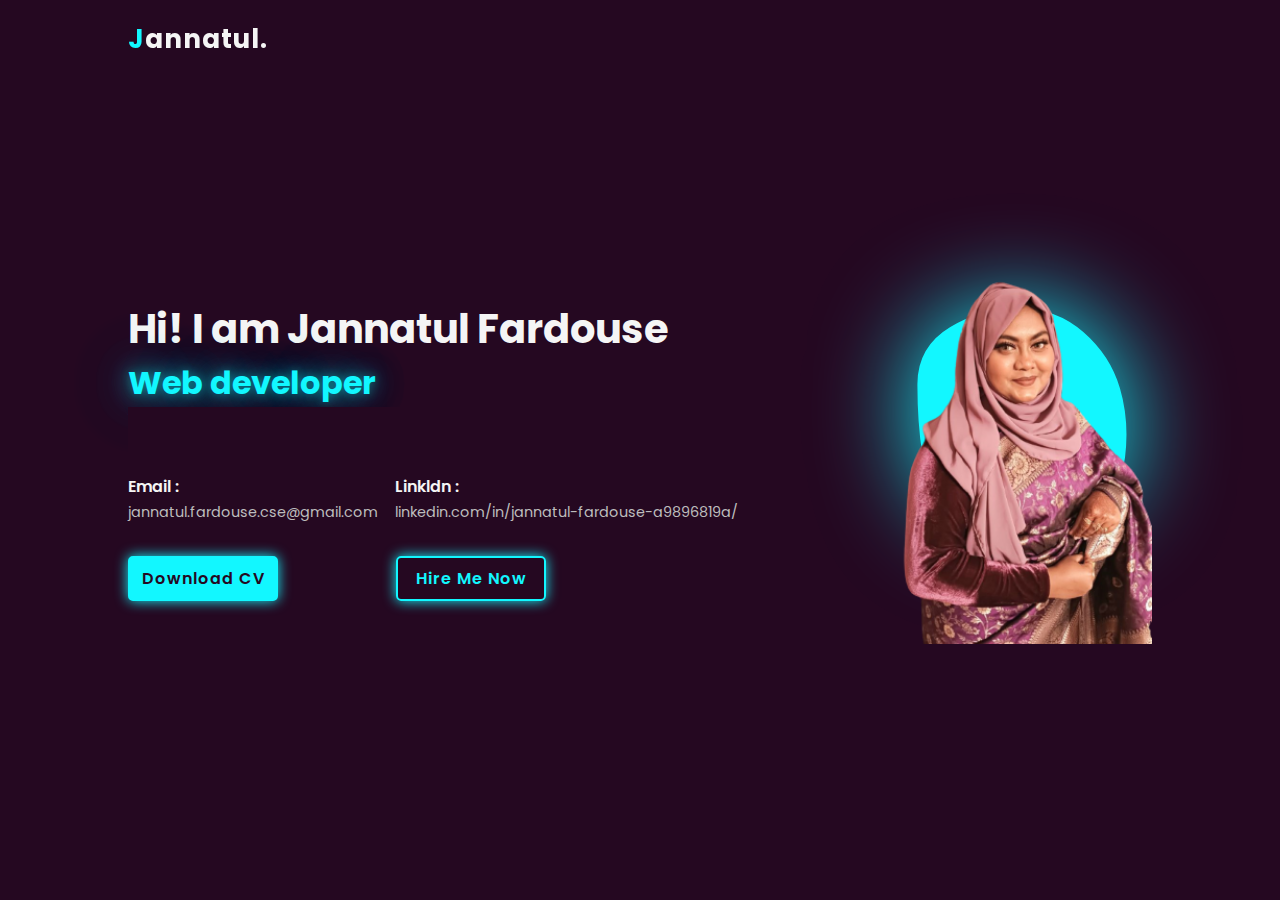
<file: index.html>
<!DOCTYPE html>
<html lang="en">

<head>
    <meta charset="UTF-8">
    <meta name="viewport" content="width=device-width, initial-scale=1.0">
    <title>JannatulFardouse</title>
    <link rel="stylesheet" href="style.css">
</head>

<body>
    <header>
        <div class="logo"><span>J</span>annatul.</div>
        <ul class="navlist">
            <li><a href="#" style="--a:1;" class="active">Home</a></li>
            <li><a href="#" style="--a:2;">About</a></li>
            <li><a href="#" style="--a:3;">Services</a></li>
            <li><a href="#" style="--a:4;">Portfolio</a></li>
            <li><a href="#" style="--a:5;">Contact</a></li>
        </ul>
    </header>
    <section class="home">
        <div class="home-content">
            <h1>Hi! I am Jannatul Fardouse</h1>
            <h3>Web developer</h3>
            <p>Working in web designing and developing field for last 2 years. Specialized in HTML, CSS,BootStrap, Git,
                JavaScript,React, NodeJS, MongoDB, MySQL.</p>
            <div class="info-box">
                <div class="email-info">
                    <h5>Email : </h5>
                    <span>jannatul.fardouse.cse@gmail.com</span>
                </div>
                <div class="linkdln-info">
                    <h5>Linkldn : </h5>
                    <span>linkedin.com/in/jannatul-fardouse-a9896819a/</span>
                </div>
            </div>

            <div class="btn-box">
                <a href="#">Download CV</a>
                <a href="#">Hire Me Now</a>
            </div>
        </div>
        <div class="home-image">
            <div class="img-box">
                <img src="img/jannatul (2).png" alt="">
            </div>
            <div class="liquid-shape">
                <svg viewBox="0 0 500 500" xmlns="http://www.w3.org/2000/svg" xmlns:xlink="http://www.w3.org/1999/xlink"
                    width="100%" id="blobSvg">
                    <path fill="#12f7ff">
                        <animate attributeName="d" dur="20000ms" repeatCount="indefinite" values="M442,320Q443,390,376,411.5Q309,433,249.5,433Q190,433,126,410Q62,387,58.5,318.5Q55,250,53.5,178Q52,106,118.5,78.5Q185,51,253,40.5Q321,30,363,84Q405,138,423,194Q441,250,442,320Z;
                            
                        M457.5,318Q437,386,375,415.5Q313,445,245.5,458Q178,471,134,419Q90,367,73,308.5Q56,250,58.5,181.5Q61,113,117.5,64Q174,15,245,30.5Q316,46,378.5,78.5Q441,111,459.5,180.5Q478,250,457.5,318Z;
                        
                        M452.5,314Q426,378,365.5,399Q305,420,246.5,430.5Q188,441,123.5,415Q59,389,35.5,319.5Q12,250,44.5,187Q77,124,131,87.5Q185,51,250.5,49Q316,47,377.5,80Q439,113,459,181.5Q479,250,452.5,314Z;
    
                        M441.5,321Q445,392,378.5,417Q312,442,252,435.5Q192,429,149.5,391.5Q107,354,75.5,302Q44,250,74,197Q104,144,140,83.5Q176,23,250.5,21.5Q325,20,383.5,65Q442,110,440,180Q438,250,441.5,321Z;
    
                        M455.5,311.5Q420,373,369.5,417.5Q319,462,256.5,442.5Q194,423,131.5,402Q69,381,48.5,315.5Q28,250,61.5,194Q95,138,136.5,83Q178,28,247.5,35.5Q317,43,373.5,81Q430,119,460.5,184.5Q491,250,455.5,311.5Z;
    
                        M464,319.5Q442,389,380,424.5Q318,460,247.5,468Q177,476,133.5,421Q90,366,68,308Q46,250,67.5,191.5Q89,133,132,76Q175,19,249,22Q323,25,384,67Q445,109,465.5,179.5Q486,250,464,319.5Z;
    
                        M416.5,302Q393,354,357,412Q321,470,257,447.5Q193,425,150.5,389Q108,353,69.5,301.5Q31,250,44.5,180Q58,110,123.5,86Q189,62,253,53.5Q317,45,374.5,81.5Q432,118,436,184Q440,250,416.5,302Z;
    
                        M447.5,319Q440,388,372,402.5Q304,417,249.5,418Q195,419,123,407Q51,395,43,322.5Q35,250,68.5,196Q102,142,137.5,77.5Q173,13,244.5,30.5Q316,48,354,97.5Q392,147,423.5,198.5Q455,250,447.5,319Z;
    
                        M446.5,323Q451,396,377.5,406Q304,416,244.5,432.5Q185,449,128.5,414Q72,379,68.5,314.5Q65,250,61.5,180.5Q58,111,123,85Q188,59,257.5,36Q327,13,366,75.5Q405,138,423.5,194Q442,250,446.5,323Z;
    
                        M450,321Q445,392,385.5,438Q326,484,256.5,464.5Q187,445,132.5,410Q78,375,69.5,312.5Q61,250,72.5,189.5Q84,129,128.5,71Q173,13,248.5,17.5Q324,22,385,65Q446,108,450.5,179Q455,250,450,321Z;
    
                        M441.5,305.5Q403,361,355.5,394Q308,427,245,443Q182,459,141.5,408.5Q101,358,80.5,304Q60,250,60.5,181.5Q61,113,123.5,83Q186,53,253.5,43Q321,33,377,75Q433,117,456.5,183.5Q480,250,441.5,305.5Z;
    
                        M441,310Q415,370,366,413Q317,456,251,452.5Q185,449,131,412Q77,375,39,312.5Q1,250,31,181.5Q61,113,120.5,73.5Q180,34,251,32Q322,30,385,68Q448,106,457.5,178Q467,250,441,310Z;
    
                        M442,320Q443,390,376,411.5Q309,433,249.5,433Q190,433,126,410Q62,387,58.5,318.5Q55,250,53.5,178Q52,106,118.5,78.5Q185,51,253,40.5Q321,30,363,84Q405,138,423,194Q441,250,442,320Z;
    
                        "></animate>
                    </path>
                </svg>
            </div>

            <div class="liquid-shape">
                <svg viewBox="0 0 500 500" xmlns="http://www.w3.org/2000/svg" xmlns:xlink="http://www.w3.org/1999/xlink"
                    width="100%" id="blobSvg">
                    <path fill="#12f7ff">
                        <animate attributeName="d" dur="20000ms" repeatCount="indefinite" values="M442,320Q443,390,376,411.5Q309,433,249.5,433Q190,433,126,410Q62,387,58.5,318.5Q55,250,53.5,178Q52,106,118.5,78.5Q185,51,253,40.5Q321,30,363,84Q405,138,423,194Q441,250,442,320Z;
                            
                        M457.5,318Q437,386,375,415.5Q313,445,245.5,458Q178,471,134,419Q90,367,73,308.5Q56,250,58.5,181.5Q61,113,117.5,64Q174,15,245,30.5Q316,46,378.5,78.5Q441,111,459.5,180.5Q478,250,457.5,318Z;
                        
                        M452.5,314Q426,378,365.5,399Q305,420,246.5,430.5Q188,441,123.5,415Q59,389,35.5,319.5Q12,250,44.5,187Q77,124,131,87.5Q185,51,250.5,49Q316,47,377.5,80Q439,113,459,181.5Q479,250,452.5,314Z;
    
                        M441.5,321Q445,392,378.5,417Q312,442,252,435.5Q192,429,149.5,391.5Q107,354,75.5,302Q44,250,74,197Q104,144,140,83.5Q176,23,250.5,21.5Q325,20,383.5,65Q442,110,440,180Q438,250,441.5,321Z;
    
                        M455.5,311.5Q420,373,369.5,417.5Q319,462,256.5,442.5Q194,423,131.5,402Q69,381,48.5,315.5Q28,250,61.5,194Q95,138,136.5,83Q178,28,247.5,35.5Q317,43,373.5,81Q430,119,460.5,184.5Q491,250,455.5,311.5Z;
    
                        M464,319.5Q442,389,380,424.5Q318,460,247.5,468Q177,476,133.5,421Q90,366,68,308Q46,250,67.5,191.5Q89,133,132,76Q175,19,249,22Q323,25,384,67Q445,109,465.5,179.5Q486,250,464,319.5Z;
    
                        M416.5,302Q393,354,357,412Q321,470,257,447.5Q193,425,150.5,389Q108,353,69.5,301.5Q31,250,44.5,180Q58,110,123.5,86Q189,62,253,53.5Q317,45,374.5,81.5Q432,118,436,184Q440,250,416.5,302Z;
    
                        M447.5,319Q440,388,372,402.5Q304,417,249.5,418Q195,419,123,407Q51,395,43,322.5Q35,250,68.5,196Q102,142,137.5,77.5Q173,13,244.5,30.5Q316,48,354,97.5Q392,147,423.5,198.5Q455,250,447.5,319Z;
    
                        M446.5,323Q451,396,377.5,406Q304,416,244.5,432.5Q185,449,128.5,414Q72,379,68.5,314.5Q65,250,61.5,180.5Q58,111,123,85Q188,59,257.5,36Q327,13,366,75.5Q405,138,423.5,194Q442,250,446.5,323Z;
    
                        M450,321Q445,392,385.5,438Q326,484,256.5,464.5Q187,445,132.5,410Q78,375,69.5,312.5Q61,250,72.5,189.5Q84,129,128.5,71Q173,13,248.5,17.5Q324,22,385,65Q446,108,450.5,179Q455,250,450,321Z;
    
                        M441.5,305.5Q403,361,355.5,394Q308,427,245,443Q182,459,141.5,408.5Q101,358,80.5,304Q60,250,60.5,181.5Q61,113,123.5,83Q186,53,253.5,43Q321,33,377,75Q433,117,456.5,183.5Q480,250,441.5,305.5Z;
    
                        M441,310Q415,370,366,413Q317,456,251,452.5Q185,449,131,412Q77,375,39,312.5Q1,250,31,181.5Q61,113,120.5,73.5Q180,34,251,32Q322,30,385,68Q448,106,457.5,178Q467,250,441,310Z;
    
                        M442,320Q443,390,376,411.5Q309,433,249.5,433Q190,433,126,410Q62,387,58.5,318.5Q55,250,53.5,178Q52,106,118.5,78.5Q185,51,253,40.5Q321,30,363,84Q405,138,423,194Q441,250,442,320Z;
    
                        "></animate>
                    </path>
                </svg>
            </div>
        </div>


    </section>

</body>

</html>
</file>
<file: style.css>
@import url('https://fonts.googleapis.com/css2?family=Poppins:wght@100;200;300;400;500;600;700;800;900&display=swap');

* {
    padding: 0;
    margin: 0;
    box-sizing: border-box;
    font-family: "Poppins", sans-serif;
    list-style: none;
    scroll-behavior: smooth;
    text-decoration: none;
}

:root {
    --text-color: #f5f5f5;
    --hover-color: #12f7ff;
    --bg-color: #250821;
    --big-font: 2.5rem;
    --normal-font: 2rem;
    --neon-box-shadow: 0 0 .8rem #12f7ff;
    --h2-font: 3rem;
    --p-font: 1rem;
    --font-neon-text-shadow: 0 0 10px rgba(18, 247, 255, 0.3), 0 0 20px rgba(18, 247, 255, 0.3),
        0 0 30px rgba(18, 247, 255, 0.3),
        0 0 40px rgba(18, 247, 255, 0.3),
        0 0 70px rgba(18, 247, 255, 0.3),
        0 0 80px rgba(18, 247, 255, 0.3),
        0 0 100px rgba(18, 247, 255, 0.3),
        0 0 150px rgba(18, 247, 255, 0.3);
}

body {
    background-color: var(--bg-color);
    color: var(--text-color);
    overflow: hidden;
}

header {
    position: fixed;
    width: 100%;
    top: 0;
    right: 0;
    z-index: 1000;
    display: flex;
    align-items: center;
    justify-content: space-between;
    padding: 20px 10%;
    background: transparent;
    border-bottom: 1px solid transparent;
}

.logo {
    font-size: 26px;
    font-weight: 700;
    letter-spacing: 1px;
    animation: topToBottom 1s ease forwards;
}

span {
    color: var(--hover-color);
}

.navlist {
    display: flex;
}

.navlist a {
    display: inline;
    font-size: var(--p-font);
    color: var(--text-color);
    font-weight: 500;
    padding: 10px 27px;
    opacity: 0;
    animation: slideAnimate 1s ease forwards;
    animation-delay: calc(.2s * var(--a));
}

.navlist a:hover {
    color: var(--hover-color);
    text-shadow: 0 0 10px rgba(18, 247, 255, 0.6),
        0 0 20px rgba(18, 247, 255, 0.6),
        0 0 30px rgba(18, 247, 255, 0.6),
        0 0 40px rgba(18, 247, 255, 0.6),
        0 0 70px rgba(18, 247, 255, 0.6),
        0 0 80px rgba(18, 247, 255, 0.6),
        0 0 100px rgba(18, 247, 255, 0.6),
        0 0 150px rgba(18, 247, 255, 0.6);
}

.navlist a.active {
    color: var(--hover-color);
}

section {
    padding: 100px 10%;
}

.home {
    min-height: 100vh;
    height: 100%;
    width: 100%;
    display: grid;
    grid-template-columns: repeat(2, 1fr);
    align-items: center;
    grid-gap: 10rem;
}

.home-content {
    max-width: 600px;
}

.home-content h1 {
    font-size: var(--big-font);
    font-weight: 700;
    animation: leftToRight 1.5s ease forwards;
}

.home-content h3 {
    font-size: var(--normal-font);
    font-weight: 700;
    color: var(--hover-color);

    position: relative;
    text-shadow: var(--font-neon-text-shadow);
    animation: neon-animation 1.5s ease-in-out infinite alternate, rightToLeft 1.5s ease forwards;
}

.home-content p {
    position: relative;
    font-size: var(--p-font);
    color: #bdbdbd;
    line-height: 1.6;
}

.home-content p::before {
    content: "";
    position: absolute;
    top: 0;
    right: 0;
    width: 100%;
    height: 100%;
    background: var(--bg-color);
    animation: showTop 2s ease forwards;
    animation-delay: 1s;
}

.info-box {
    display: inline-flex;
    justify-content: space-between;
    align-items: center;
    width: 610px;
    margin: 1rem 0 2rem;
}

.info-box .email-info {
    animation: leftToRight 2s ease forwards;
}

.info-box .linkdln-info {
    animation: rightToLeft 2s ease forwards;
}

.info-box h5 {
    font-size: var(--p-font);
    font-weight: 600;
    color: var(--text-color);
}

.info-box span {
    font-size: .9rem;
    color: #bdbdbd;
}

.home-content .btn-box {
    display: flex;
    justify-content: space-between;
    width: 418px;
    height: 45px;
}

.home-content .btn-box a {
    display: inline-flex;
    justify-content: center;
    align-items: center;
    width: 150px;
    height: 100%;
    background: transparent;
    color: var(--hover-color);
    border: 2px solid var(--hover-color);
    font-size: var(--text-color);
    letter-spacing: 1px;
    font-weight: 600;
    overflow: hidden;
    transition: .6s;
    box-shadow: var(--neon-box-shadow);
    z-index: 1;
    position: relative;
    border-radius: 5px;
}

.btn-box a:hover {
    color: var(--bg-color);
}

.home-content .btn-box a::before {
    content: "";
    position: absolute;
    top: 0;
    left: 0;
    height: 100%;
    background-color: var(--hover-color);
    width: 0;
    z-index: -1;
    transition: .6s;
}

.home-content .btn-box a:hover::before {
    width: 100%;
}

.btn-box a:nth-child(1) {
    background: var(--hover-color);
    color: var(--bg-color);

    animation: leftToRight 4s ease forwards;
}

.btn-box a:nth-child(1)::before {
    background: var(--bg-color);
}

.btn-box a:nth-child(1):hover {
    color: var(--hover-color);
}

.btn-box a:nth-child(2) {

    animation: rightToLeft 4s ease forwards;
}

.home-image {
    position: relative;
}

.img-box {
    text-align: center;
}

.img-box img {
    width: 100%;
    max-width: 350px;
    height: auto;
    animation: topToBottom ease 3s forwards;
}

.liquid-shape {
    position: absolute;
    width: 100%;
    height: 100%;
    z-index: -1;
    top: 10%;
    animation: bottomToTop ease 3s forwards;
}

.liquid-shape:nth-child(2) {
    filter: blur(50px);
}

/*keyframs*/
@keyframes showTop {
    100% {
        width: 0;
    }
}

@keyframes neon-animation {
    from {
        opacity: 1.0;
        text-shadow: var(--font-neon-text-shadow);
    }

    to {
        opacity: 1.0;
        text-shadow: none;
    }
}

@keyframes topToBottom {
    0% {
        opacity: 0;
        transform: translateY(-200px);
    }

    100% {
        opacity: 1;
        transform: translateY(0);
    }
}

@keyframes slideAnimate {
    0% {
        opacity: 0;
        transform: translateY(100px);
    }

    100% {
        opacity: 1;
        transform: translateY(0);
    }
}

@keyframes leftToRight {
    0% {
        opacity: 0;
        transform: translateX(-300px);
    }

    100% {
        opacity: 1;
        transform: translateX(0);
    }
}

@keyframes rightToLeft {
    0% {
        opacity: 0;
        transform: translateX(300px);
    }

    100% {
        opacity: 1;
        transform: translateX(0);
    }
}

@keyframes bottomToTop {
    0% {
        opacity: 0;
        transform: translateY(200px);
    }

    100% {
        opacity: 1;
        transform: translateY(0);
    }
}
</file>
